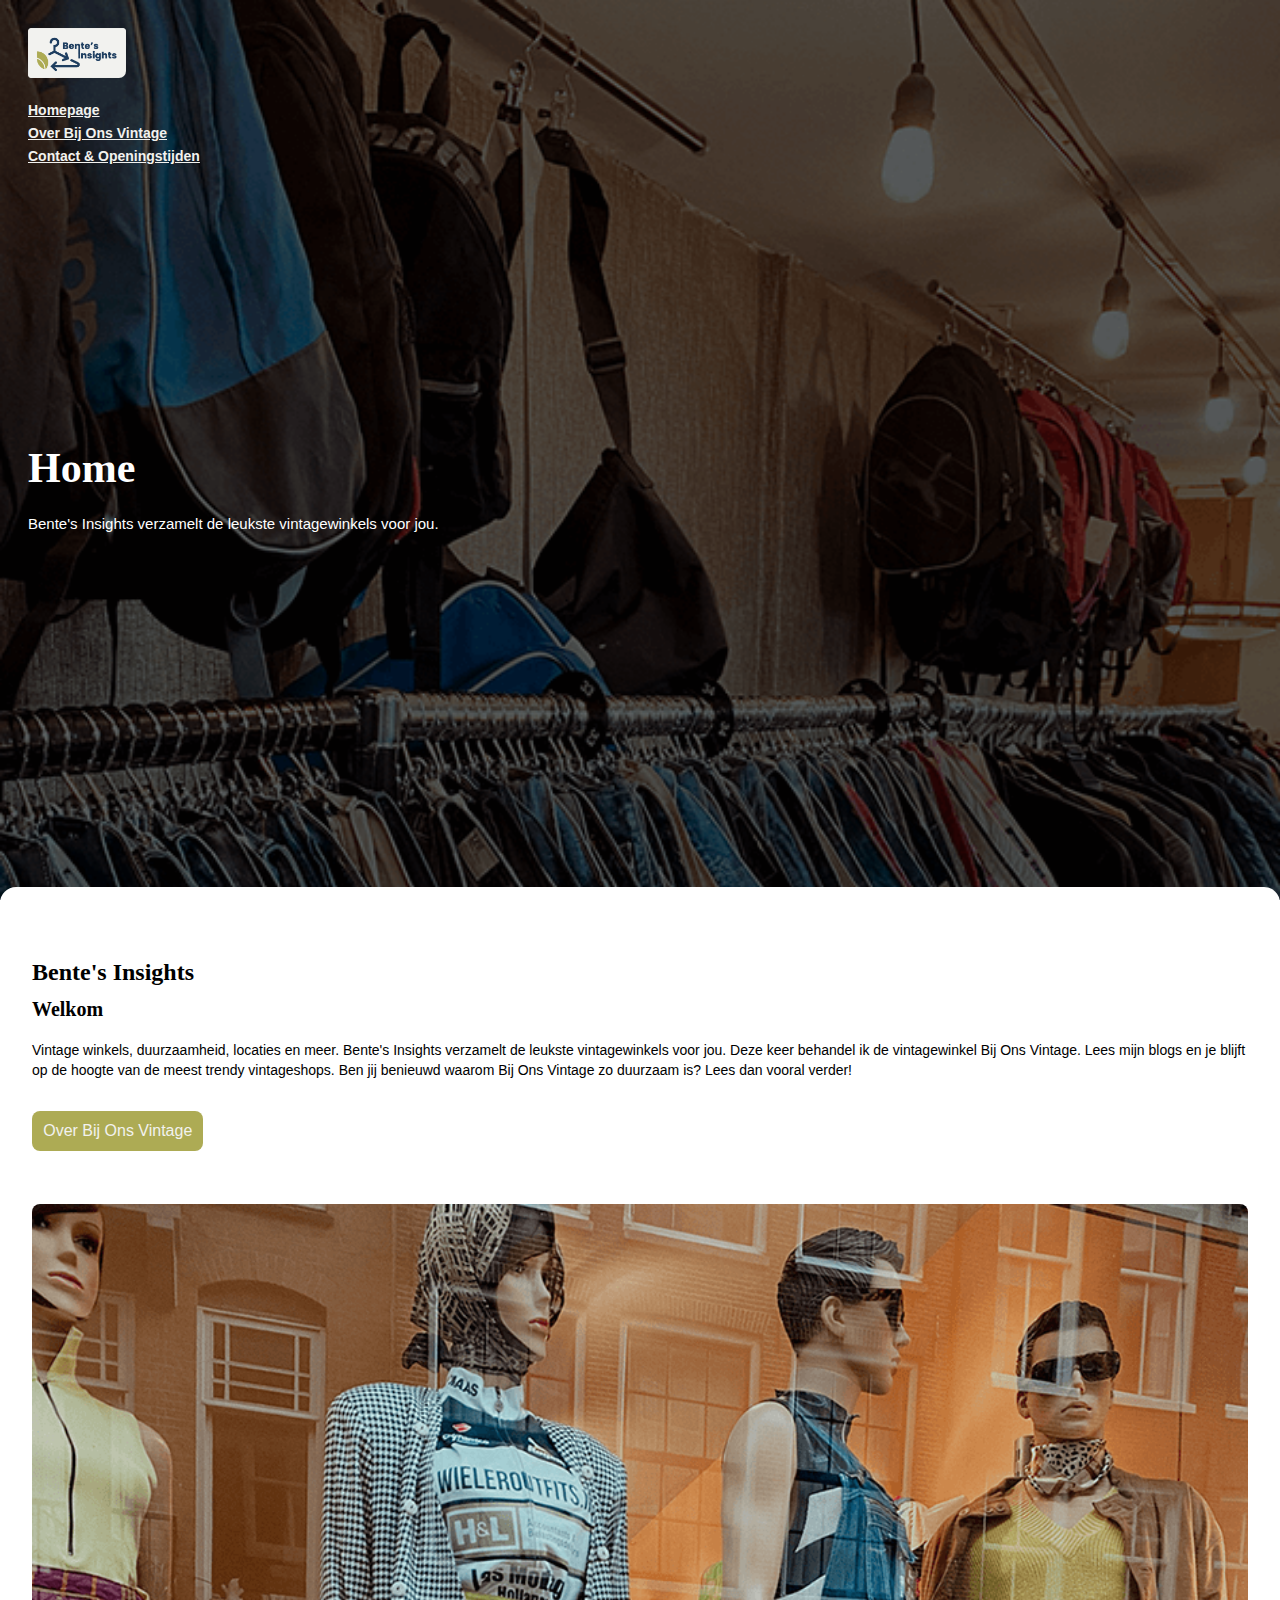
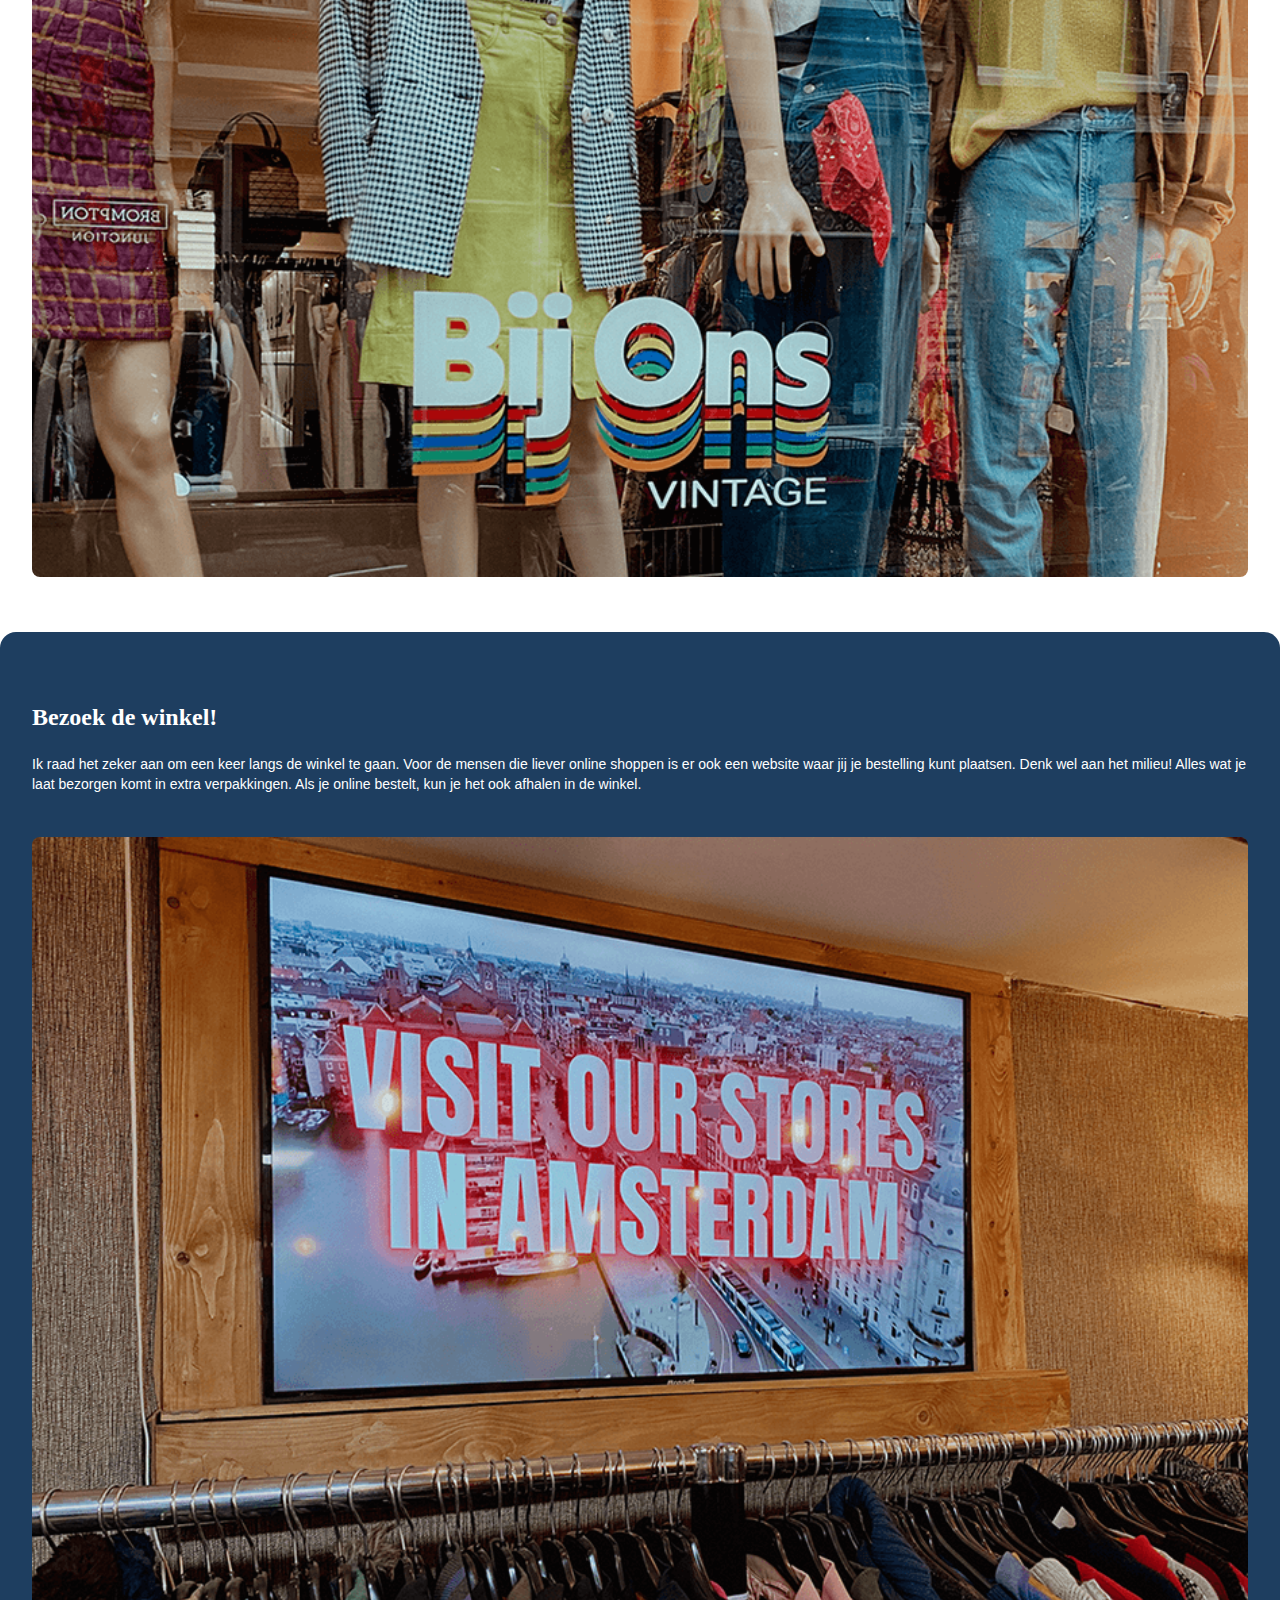
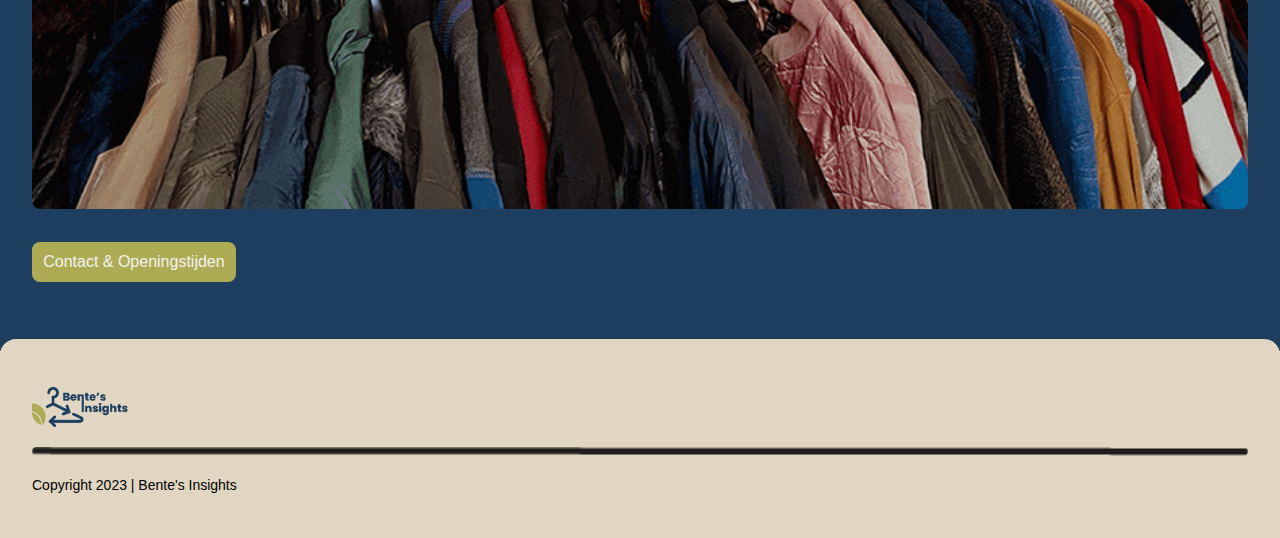
<file: index.html>
<!DOCTYPE html>
<html lang="nl">

<head>
    <meta charset="UTF-8">
    <meta name="viewport" content="width=device-width, initial-scale=1.0">
    <title>Homepage</title>
    <link rel="stylesheet" href="style.css">
</head>

<body>
    <header class="home">
        <section class="logo">
            <img src="images/logo_bentes_insights.png" alt="Logo">
        </section>
        <nav>
            <ul>
                <li><a href="index.html">Homepage</a></li>
                <li><a href="over_bij_ons_vintage.html">Over Bij Ons Vintage</a></li>
                <li><a href="contact_openingstijden.html">Contact & Openingstijden</a></li>
            </ul>
        </nav>
        <section class="tekst_banner">
            <div class="slide-in">
                <h1>Home</h1>
                <div class="paragraaf">
                    <p>Bente's Insights verzamelt de leukste vintagewinkels voor jou.</p>
                </div>
            </div>
        </section>
    </header>
    <main>
        <div class="slide-in">
            <article class="witte_achtergrond">
                <h2>Bente's Insights</h2>
                <h3>Welkom</h3>
                <p>Vintage winkels, duurzaamheid, locaties en meer. Bente's Insights verzamelt de leukste vintagewinkels
                    voor
                    jou. Deze keer behandel ik de vintagewinkel Bij Ons Vintage. Lees mijn blogs en je blijft op de
                    hoogte
                    van
                    de meest trendy vintageshops. Ben jij benieuwd waarom Bij Ons Vintage zo duurzaam is? Lees dan
                    vooral
                    verder!</p>
                <div class="knop">
                    <a href="over_bij_ons_vintage.html">Over Bij Ons Vintage</a>
                </div>
                <div class="afbeeldingen">
                    <img src="images/voorkant_winkel.png" alt="Voorkant van de winkel">
                </div>
            </article>

            <article class="blauwe_achtergrond">
                <h2>Bezoek de winkel!</h2>
                <p>Ik raad het zeker aan om een keer langs de winkel te gaan. Voor de mensen die liever online shoppen
                    is er
                    ook
                    een website waar jij je bestelling kunt plaatsen. Denk wel aan het milieu! Alles wat je laat
                    bezorgen
                    komt
                    in extra verpakkingen. Als je online bestelt, kun je het ook afhalen in de winkel.</p>
                <img src="images/visit_store.png" alt="Afbeelding van een tv scherm">
                <div class="knop2">
                    <a href="contact_openingstijden.html">Contact & Openingstijden</a>
                </div>
            </article>
        </div>
    </main>
    <footer>
        <article>
            <section class="logo_footer">
                <img src="images/hoofd_logo_bents_insights.png" alt="Logo">
            </section>
            <img src="images/lijn.png" alt="doorgetrokken lijn">
            <p>Copyright 2023 | Bente's Insights</p>
        </article>
    </footer>
</body>

</html>
</file>
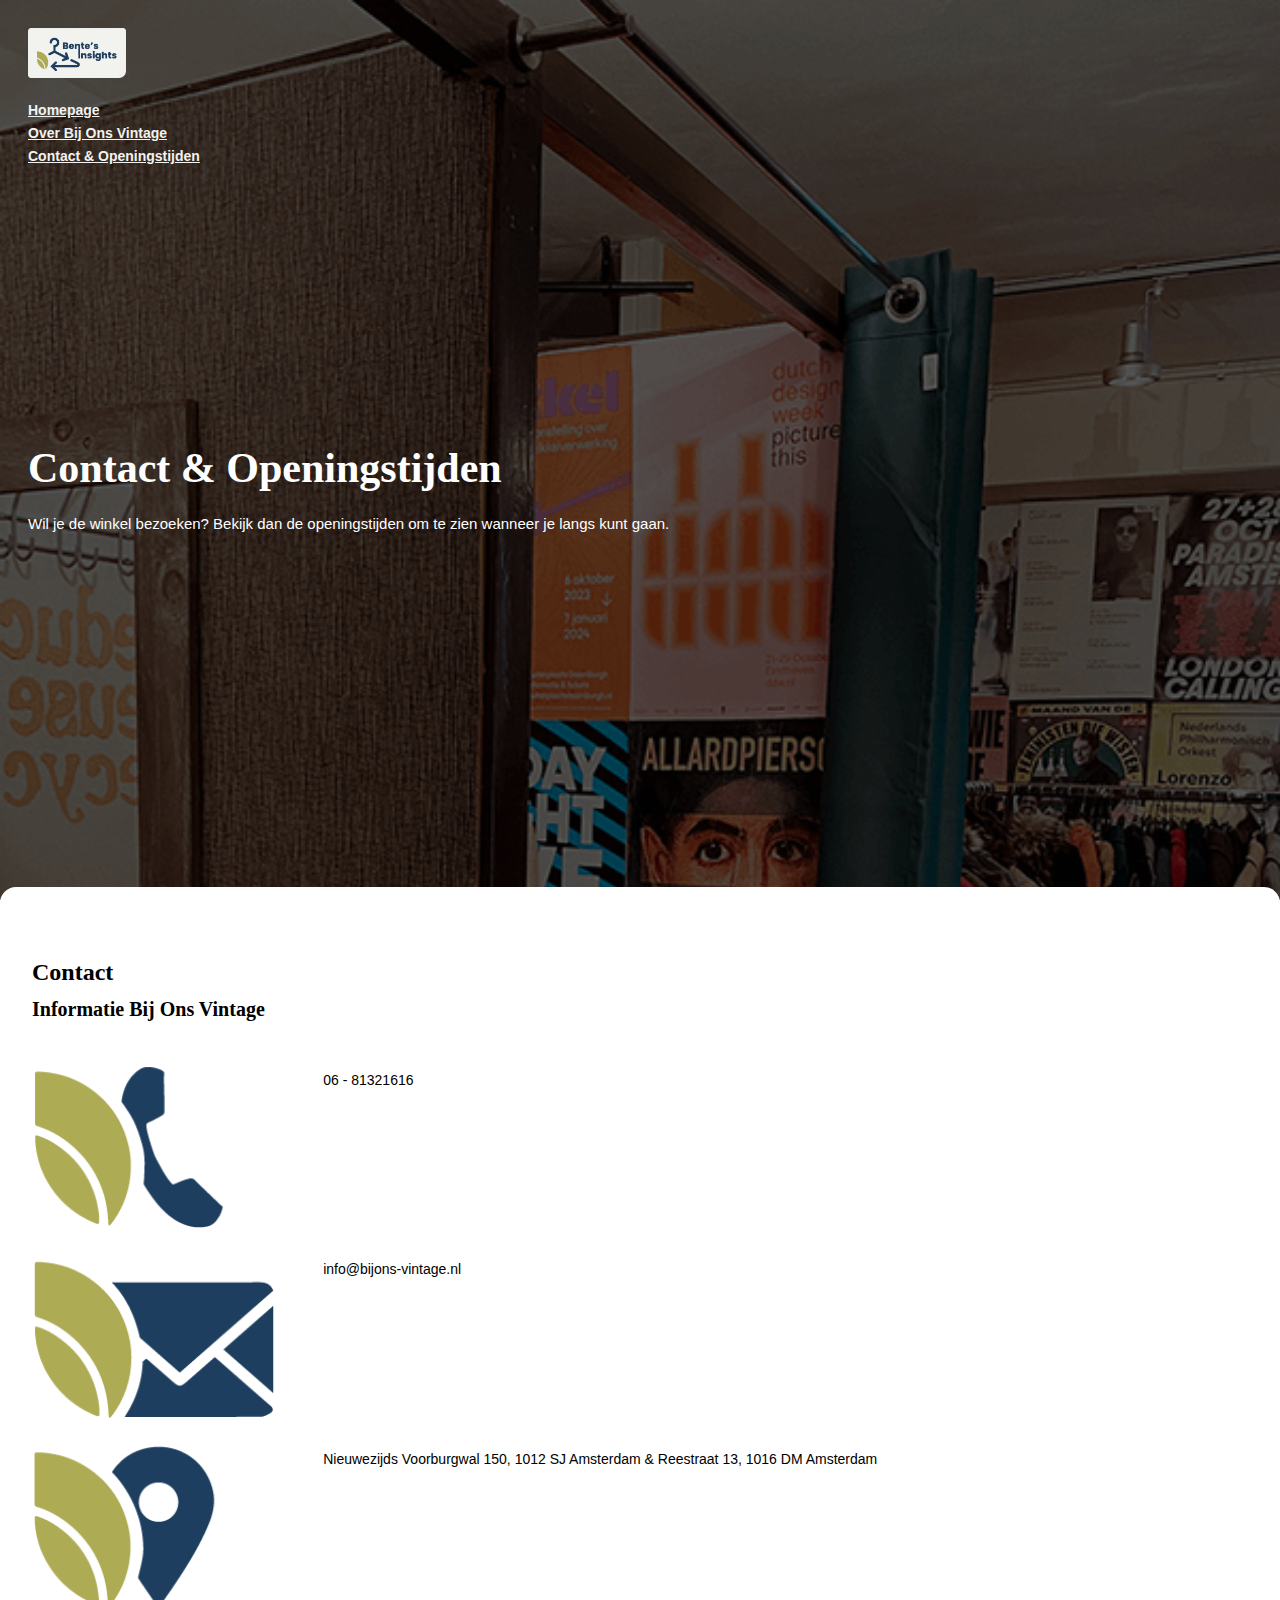
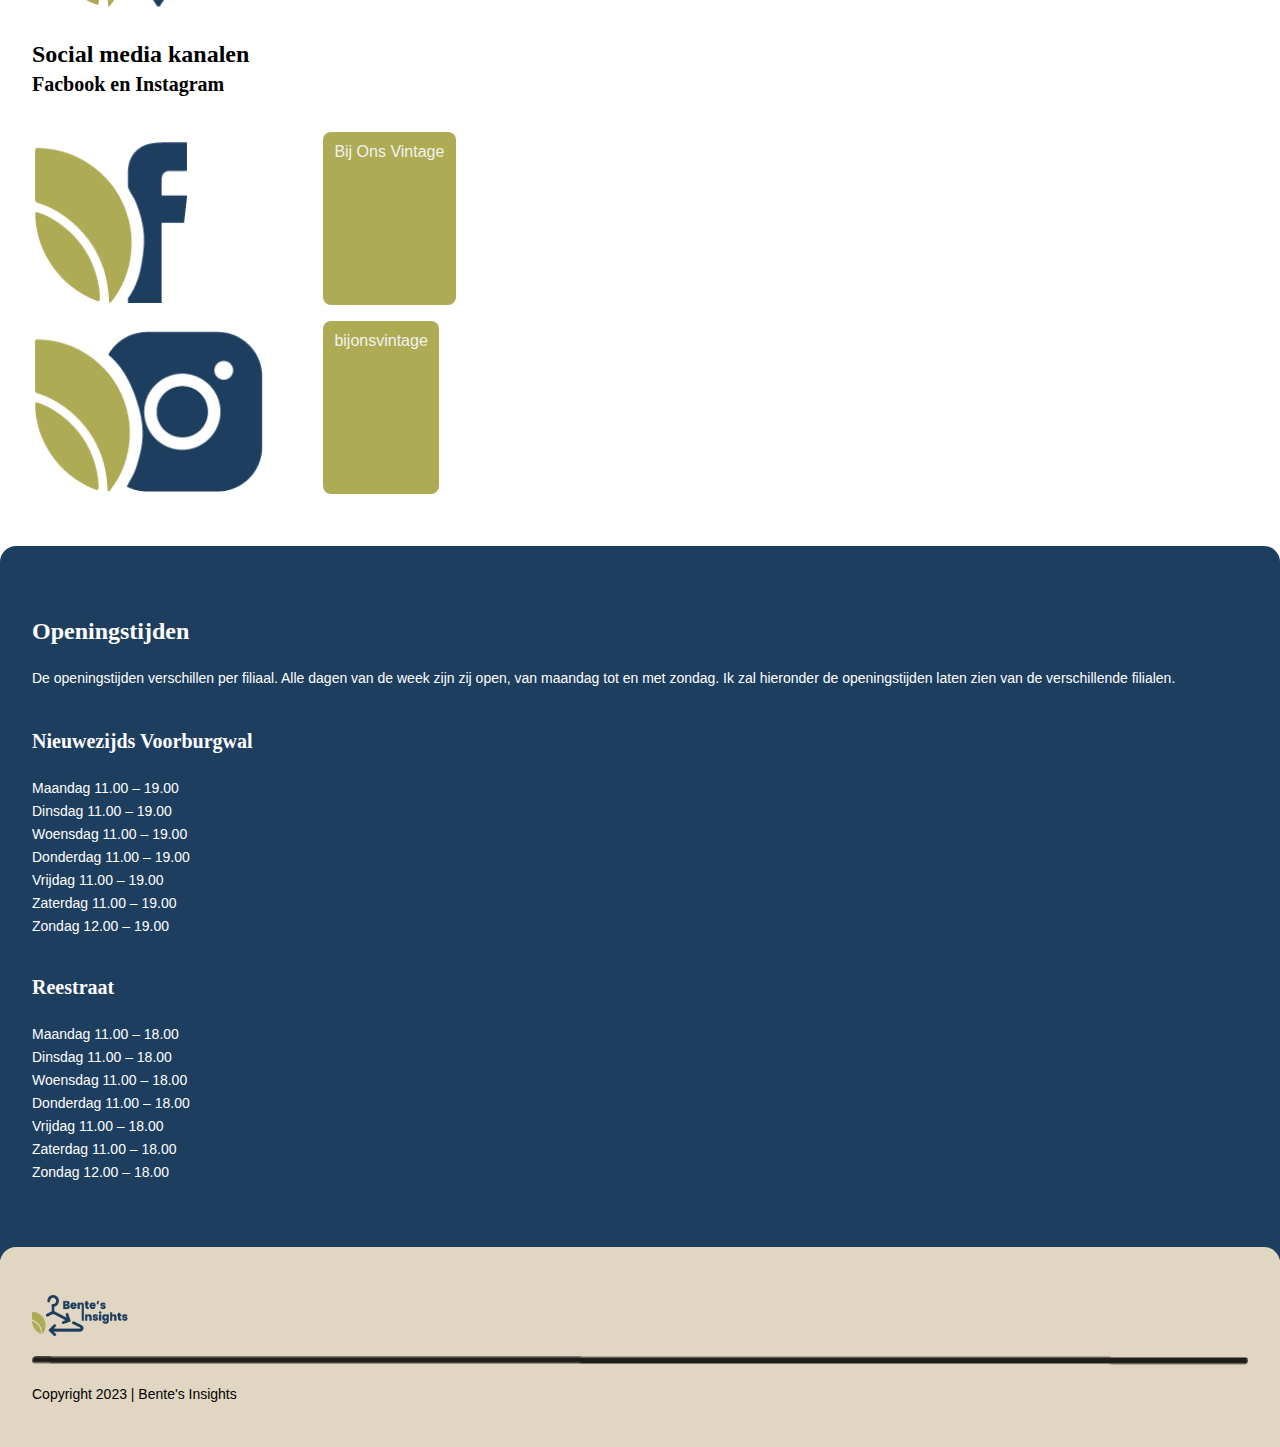
<file: contact_openingstijden.html>
<!DOCTYPE html>
<html lang="nl">

<head>
    <meta charset="UTF-8">
    <meta name="viewport" content="width=device-width, initial-scale=1.0">
    <title>Contact & Openingstijden</title>
    <link rel="stylesheet" href="style.css">
</head>

<body>
    <header class="contact">
        <section class="logo">
            <img src="images/logo_bentes_insights.png" alt="Logo">
        </section>
        <nav>
            <ul>
                <li><a href="index.html">Homepage</a></li>
                <li><a href="over_bij_ons_vintage.html">Over Bij Ons Vintage</a></li>
                <li><a href="contact_openingstijden.html">Contact & Openingstijden</a></li>
            </ul>
        </nav>
        <section class="tekst_banner">
            <div class="slide-in">
                <h1>Contact & Openingstijden</h1>
                <div class="paragraaf">
                    <p>Wil je de winkel bezoeken? Bekijk dan de openingstijden om te zien wanneer je langs kunt gaan.</p>
                </div>
            </div>
        </section>
    </header>

    <main>
        <div class="slide-in">
            <article class="witte_achtergrond">
                <h2>Contact</h2>
                <h3>Informatie Bij Ons Vintage</h3>
                <section class="contactpagina">
                    <img src="images/call_icon.png" alt="Icoon telefoon">
                    <p>06 - 81321616</p>
                </section>

                <section class="contactpagina">
                    <img src="images/mail_icon.png" alt="Icoon mail">
                    <p>info@bijons-vintage.nl</p>
                </section>

                <section class="contactpagina">
                    <img src="images/location_icon.png" alt="Icoon locatie">
                    <p>Nieuwezijds Voorburgwal 150, 1012 SJ Amsterdam & Reestraat 13, 1016 DM Amsterdam</p>
                </section>
            </article>

            <section class="socials">
                <article>
                    <h2>Social media kanalen</h2>
                    <h3>Facbook en Instagram</h3>
                    <section class="contactpagina">
                        <img src="images/facebook_icon.png" alt="Facebook icoon">
                        <a href="https://www.facebook.com/bijonsvintage/?locale=nl_NL">Bij Ons Vintage</a>
                    </section>

                    <section class="contactpagina">
                        <img src="images/insta_icon.png" alt="Instagram icoon">
                        <a href="https://www.instagram.com/bijonsvintage/">bijonsvintage</a>
                    </section>
                </article>
            </section>

            <article class="blauwe_achtergrond">
                <h2>Openingstijden</h2>
                <p>De openingstijden verschillen per filiaal. Alle dagen van de week zijn zij open, van maandag tot
                    en
                    met
                    zondag. Ik zal hieronder de openingstijden laten zien van de verschillende filialen.</p>
                <h3>Nieuwezijds Voorburgwal</h3>
                <section class="lettertype_openingstijden">
                    <ol>
                        <li>Maandag 11.00 – 19.00</li>
                        <li>Dinsdag 11.00 – 19.00</li>
                        <li>Woensdag 11.00 – 19.00</li>
                        <li>Donderdag 11.00 – 19.00</li>
                        <li>Vrijdag 11.00 – 19.00</li>
                        <li>Zaterdag 11.00 – 19.00</li>
                        <li>Zondag 12.00 – 19.00</li>
                    </ol>
                    <div class="openingstijden">
                        <h3>Reestraat</h3>
                        <ol>
                            <li>Maandag 11.00 – 18.00</li>
                            <li>Dinsdag 11.00 – 18.00</li>
                            <li>Woensdag 11.00 – 18.00</li>
                            <li>Donderdag 11.00 – 18.00</li>
                            <li>Vrijdag 11.00 – 18.00</li>
                            <li>Zaterdag 11.00 – 18.00</li>
                            <li>Zondag 12.00 – 18.00</li>
                        </ol>
                    </div>
                </section>
            </article>
        </div>
    </main>
    <footer>
        <article>
            <section class="logo_footer">
                <img src="images/hoofd_logo_bents_insights.png" alt="Logo">
            </section>
            <img src="images/lijn.png" alt="doorgetrokken lijn">
            <p>Copyright 2023 | Bente's Insights</p>
        </article>
    </footer>
</body>

</html>
</file>
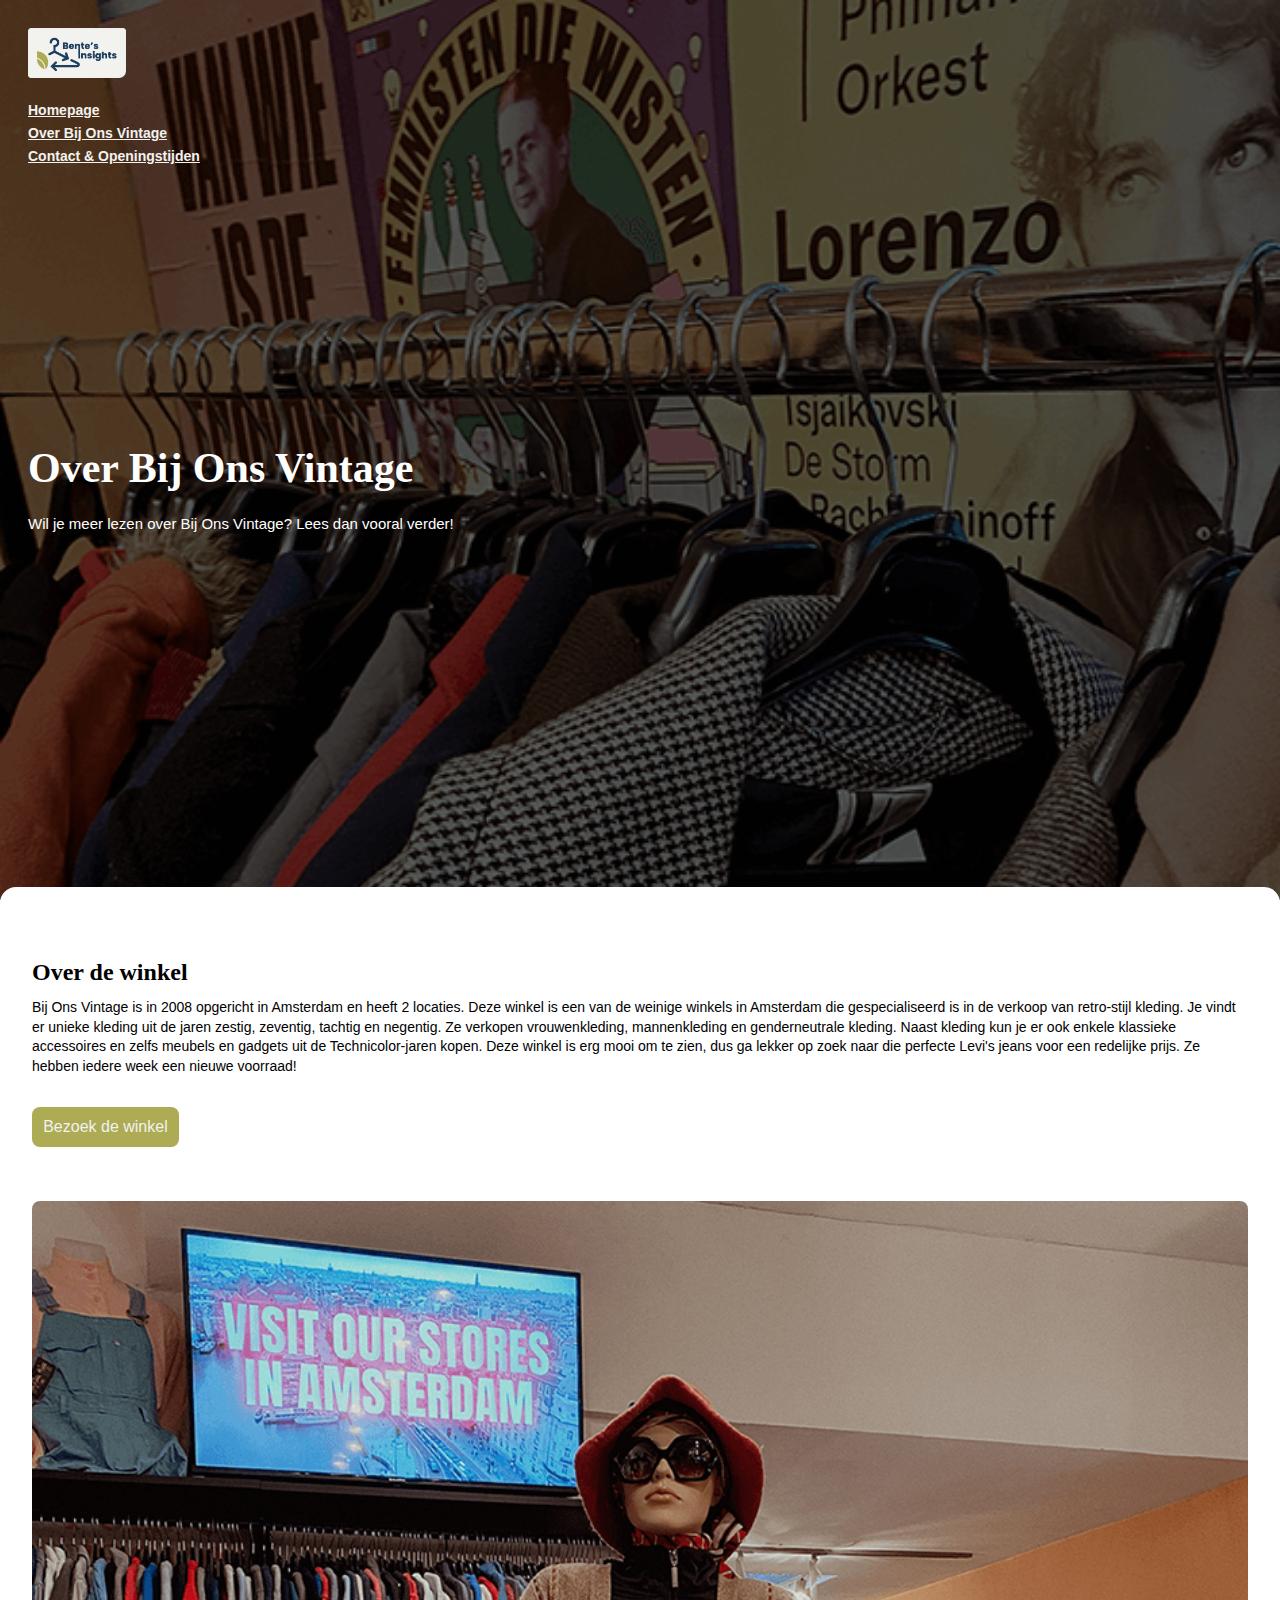
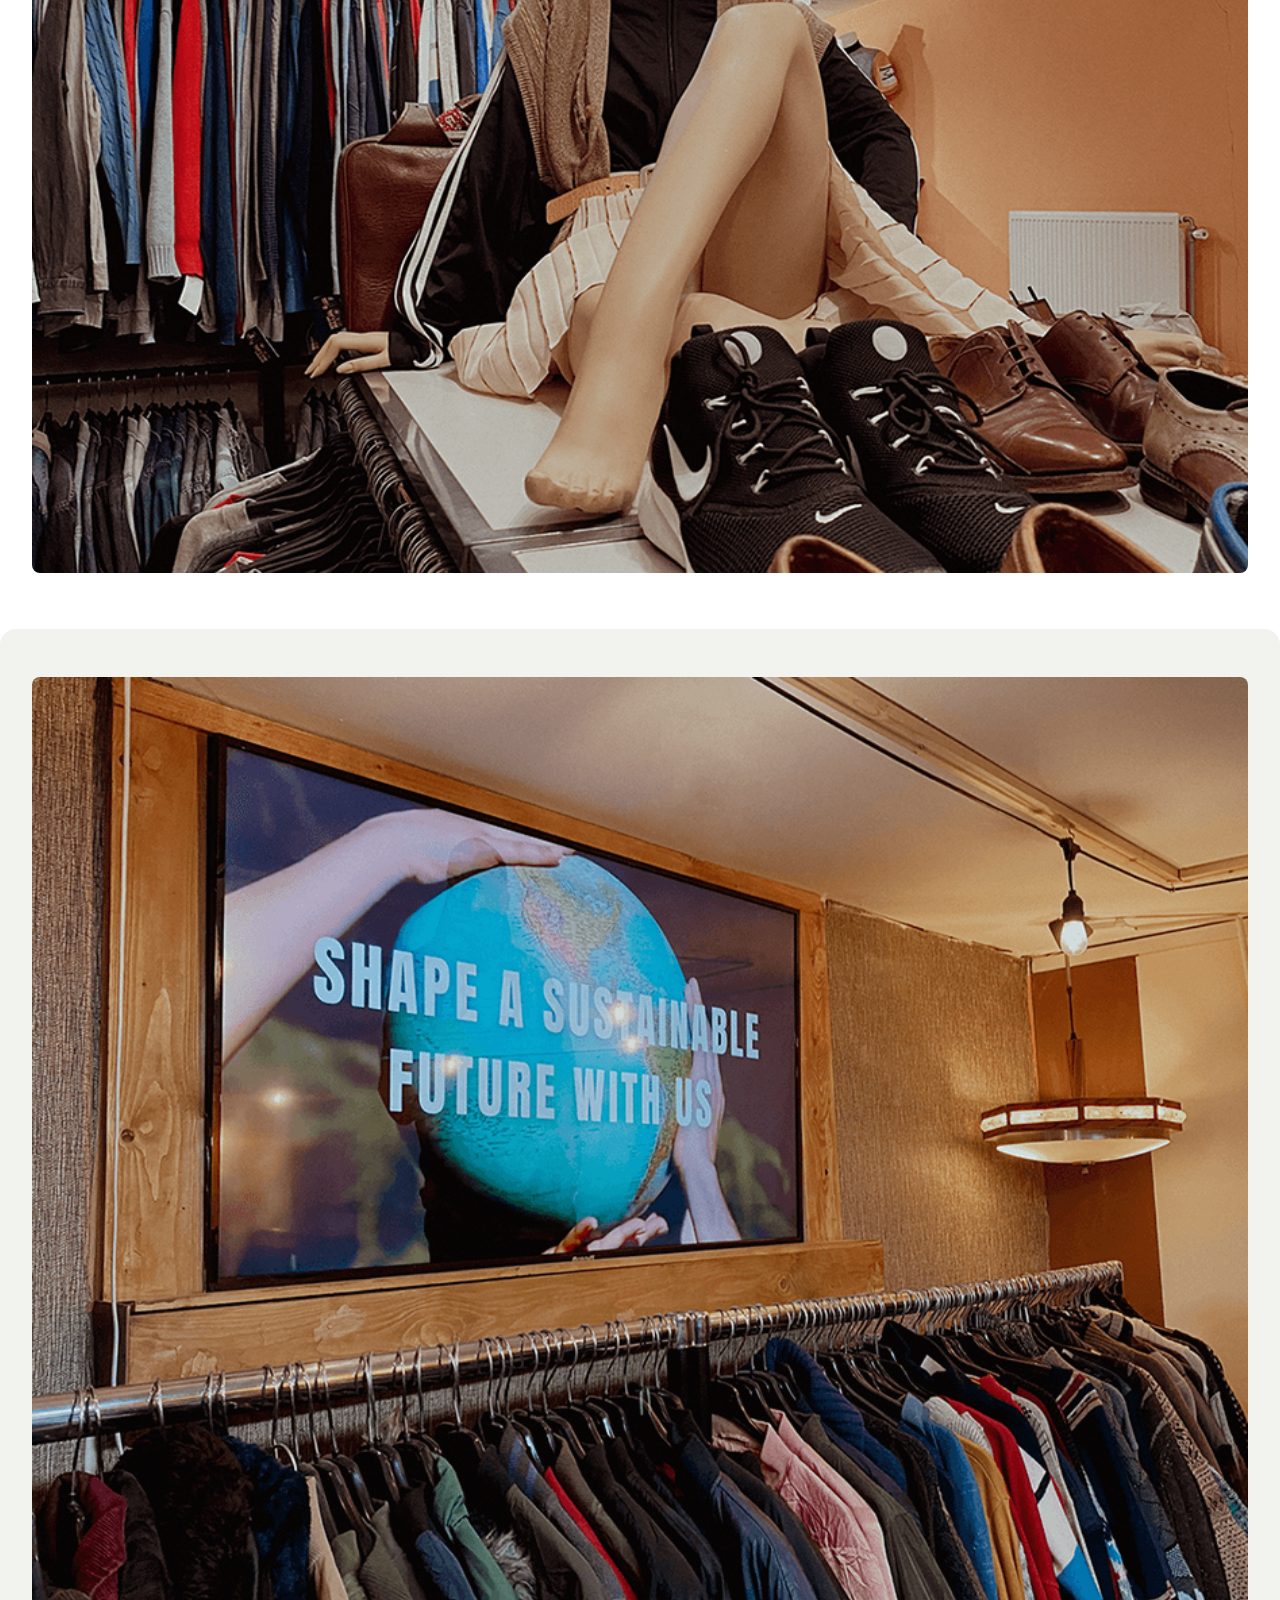
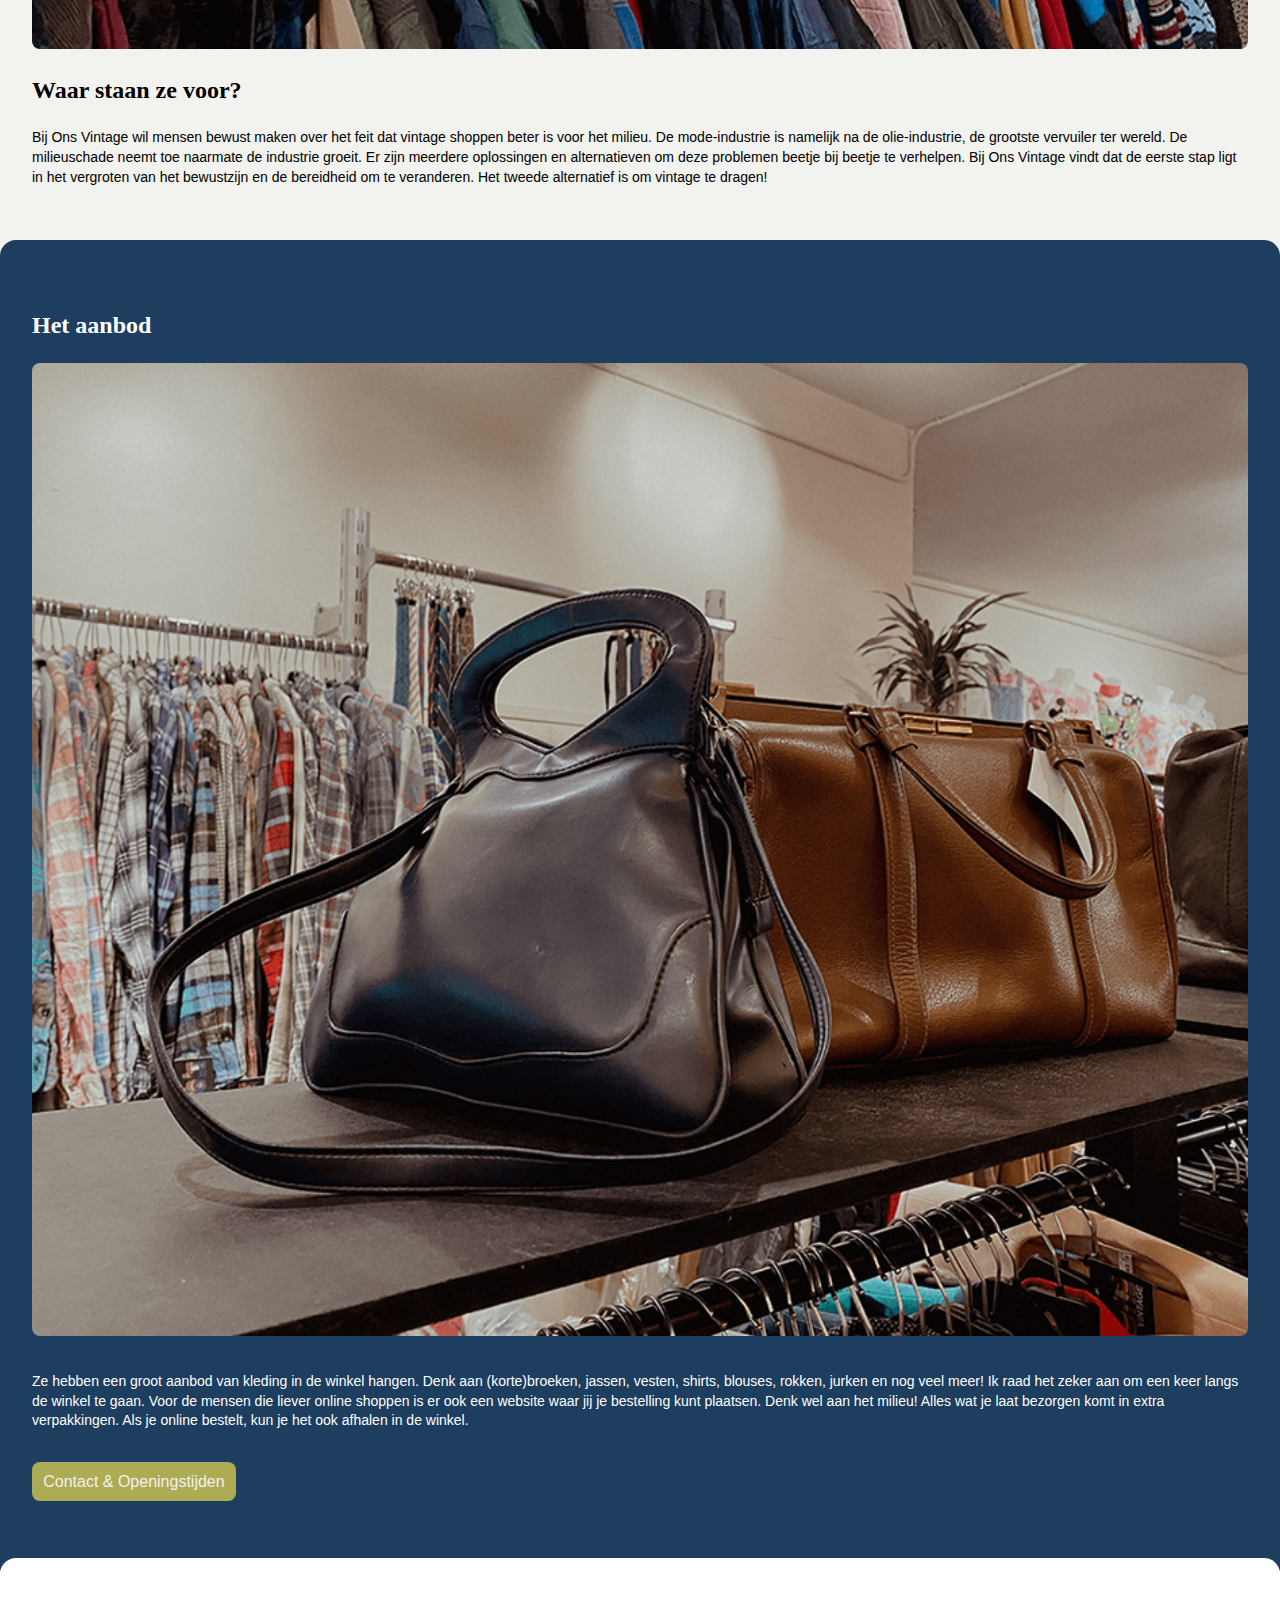
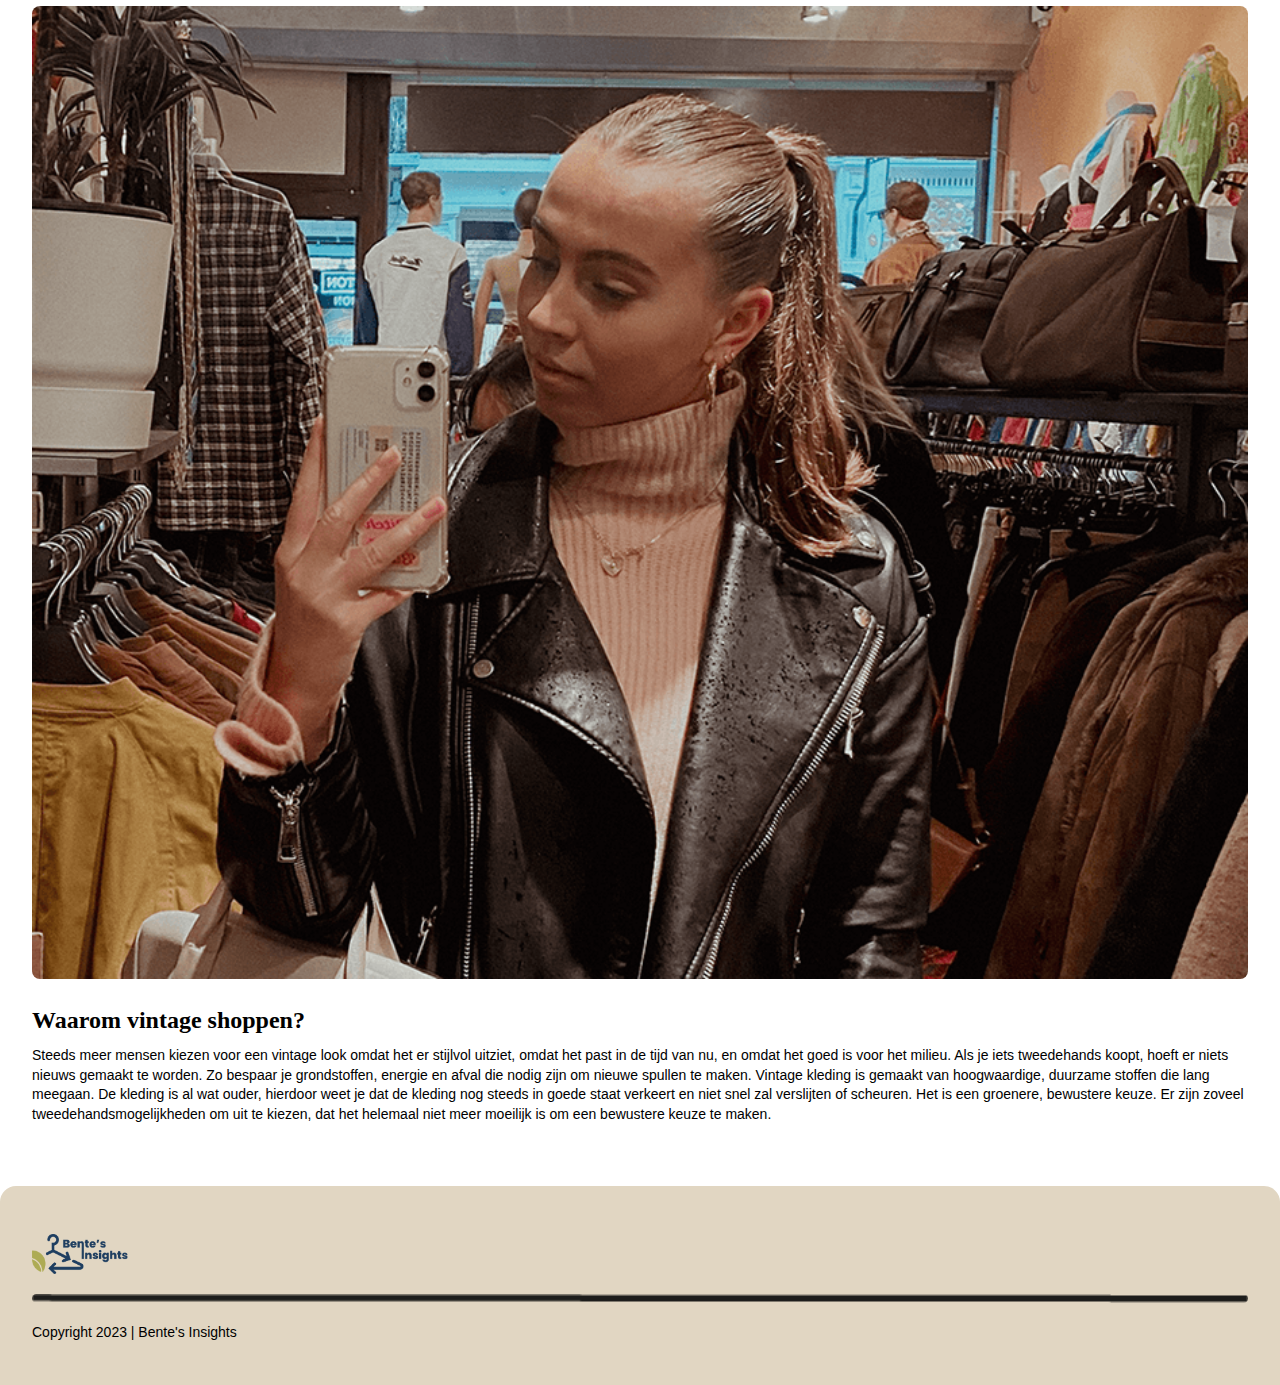
<file: over_bij_ons_vintage.html>
<!DOCTYPE html>
<html lang="nl">

<head>
    <meta charset="UTF-8">
    <meta name="viewport" content="width=device-width, initial-scale=1.0">
    <title>Over Bij Ons Vintage</title>
    <link rel="stylesheet" href="style.css">
</head>

<body>
    <header class="over">
        <section class="logo">
            <img src="images/logo_bentes_insights.png" alt="Logo">
        </section>
        <nav>
            <ul>
                <li><a href="index.html">Homepage</a></li>
                <li><a href="over_bij_ons_vintage.html">Over Bij Ons Vintage</a></li>
                <li><a href="contact_openingstijden.html">Contact & Openingstijden</a></li>
            </ul>
        </nav>
        <section class="tekst_banner">
            <div class="slide-in">
                <h1>Over Bij Ons Vintage</h1>
                <div class="paragraaf">
                    <p>Wil je meer lezen over Bij Ons Vintage? Lees dan vooral verder!</p>
                </div>
            </div>
        </section>
    </header>

    <main>
        <div class="slide-in">
            <article class="witte_achtergrond">
                <h2>Over de winkel</h2>
                <p>Bij Ons Vintage is in 2008 opgericht in Amsterdam en heeft 2 locaties. Deze winkel is een van de
                    weinige
                    winkels in Amsterdam die gespecialiseerd is in de verkoop van retro-stijl kleding. Je vindt er
                    unieke
                    kleding uit de jaren zestig, zeventig, tachtig en negentig. Ze verkopen vrouwenkleding,
                    mannenkleding en
                    genderneutrale kleding. Naast kleding kun je er ook enkele klassieke accessoires en zelfs meubels en
                    gadgets uit de Technicolor-jaren kopen. Deze winkel is erg mooi om te zien, dus ga lekker op zoek
                    naar
                    die perfecte Levi's jeans voor een redelijke prijs. Ze hebben iedere week een nieuwe voorraad!</p>
                <div class="knop">
                    <a href="contact_openingstijden.html">Bezoek de winkel</a>
                </div>
                <div class="afbeeldingen">
                    <img src="images/paspop.png" alt="Afbeelding paspop">
                </div>
            </article>

            <article class="lichte_achtergrond">
                <img src="images/sustainable.png" alt="Afbeelding van een tv scherm">
                <h2>Waar staan ze voor?</h2>
                <p>Bij Ons Vintage wil mensen bewust maken over het feit dat vintage shoppen beter is voor het milieu.
                    De
                    mode-industrie is namelijk na de olie-industrie, de grootste vervuiler ter wereld. De milieuschade
                    neemt
                    toe naarmate de industrie groeit. Er zijn meerdere oplossingen en alternatieven om deze problemen
                    beetje
                    bij beetje te verhelpen. Bij Ons Vintage vindt dat de eerste stap ligt in het vergroten van het
                    bewustzijn en de bereidheid om te veranderen. Het tweede alternatief is om vintage te dragen! </p>
            </article>

            <article class="blauwe_achtergrond">
                <h2>Het aanbod</h2>
                <div class="afbeeldingen">
                    <img src="images/tassen.png" alt="Afbeelding vintage tassen">
                </div>
                <p>Ze hebben een groot aanbod van kleding in de winkel hangen. Denk aan (korte)broeken, jassen, vesten,
                    shirts, blouses, rokken, jurken en nog veel meer! Ik raad het zeker aan om een keer langs de winkel
                    te
                    gaan. Voor de mensen die liever online shoppen is er ook een website waar jij je bestelling kunt
                    plaatsen. Denk wel aan het milieu! Alles wat je laat bezorgen komt in extra verpakkingen. Als je
                    online
                    bestelt, kun je het ook afhalen in de winkel.</p>
                <a href="contact_openingstijden.html">Contact & Openingstijden</a>
            </article>

            <article class="witte_achtergrond">
                <img src="images/foto_spiegel.png" alt="Spiegel selfie">
                <h2>Waarom vintage shoppen?</h2>
                <p>Steeds meer mensen kiezen voor een vintage look omdat het er stijlvol uitziet, omdat het past in de
                    tijd
                    van nu, en omdat het goed is voor het milieu. Als je iets tweedehands koopt, hoeft er niets nieuws
                    gemaakt te worden. Zo bespaar je grondstoffen, energie en afval die nodig zijn om nieuwe spullen te
                    maken. Vintage kleding is gemaakt van hoogwaardige, duurzame stoffen die lang meegaan. De kleding is
                    al
                    wat ouder, hierdoor weet je dat de kleding nog steeds in goede staat verkeert en niet snel zal
                    verslijten of scheuren. Het is een groenere, bewustere keuze. Er zijn zoveel
                    tweedehandsmogelijkheden om
                    uit te kiezen, dat het helemaal niet meer moeilijk is om een bewustere keuze te maken.</p>
            </article>
        </div>
    </main>
    <footer>
        <article>
            <section class="logo_footer">
                <img src="images/hoofd_logo_bents_insights.png" alt="Logo">
            </section>
            <img src="images/lijn.png" alt="doorgetrokken lijn">
            <p>Copyright 2023 | Bente's Insights</p>
        </article>
    </footer>
</body>

</html>
</file>
<file: style.css>
* {
    margin: 0em;
    padding: 0em;
}

header {
    color: white;
    font-family: Arial, Helvetica, sans-serif;
    font-size: 14px;
    width: 100%;
    height: 100vh;
    font-weight: bold;
}

header.home {
    background-image: url(images/broeken.png);
    background-size: cover;
    background-repeat: no-repeat;
}

header.over {
    background-image: url(images/jassen.png);
    background-size: cover;
    background-repeat: no-repeat;
}

header.contact {
    background-image: url(images/pashokje.png);
    background-size: cover;
    background-repeat: no-repeat;
}

li {
    padding-top: 0.5em;
    list-style-type: none;
}

ul {
    margin-top: 1em;
    padding-left: 2em;
}

ul li a {
    color: white;
    text-decoration: underline;
}

a:link {
    color: #f2f2ef;
}

a:hover {
    color: #adab54;
}

h1 {
    color: white;
    font-family: serif;
    font-size: 42px;
    padding-bottom: 0.5em;
}

h2,h3 {
    text-align: left;
    font-family: serif;
}

h2 {
    padding-bottom: 0.2em;
    padding-top: 1em;
    font-size: 24px;
}

h3 {
    padding-bottom: 1em;
    font-size: 20px;
}

p {
    text-align: left;
    font-family: Arial, Helvetica, sans-serif;
    line-height: 1.4em;
    font-size: 14px;
    padding-bottom: 3em;
}

img {
    width: 100%;
    border-radius: 0.5em;
}

section.logo img {
    width: 7em;
    padding-top: 2em;
    padding-left: 2em;
}

section.logo_footer img {
    width: 6em;
}

section.tekst_banner {
    margin-top: 16em;
    padding-left: 2em;
    padding-right: 6em;
    padding-top: 4em;
}

section.tekst_banner p {
    font-size: 15px;
}

section.socials {
    margin-top: -4.5em;
    margin-bottom: 4em;
}

section.lettertype_openingstijden {
    font-family: Arial, Helvetica, sans-serif;
    font-size: 14px;
}

section.contactpagina p {
    margin-top: 1em;
}

article.blauwe_achtergrond h2 {
    padding-bottom: 1em;
}

article.lichte_achtergrond h2 {
    padding-bottom: 1em;
}

article.witte_achtergrond h2 {
    padding-bottom: 0.5em;
}

article a {
    background-color: #adab54;
    color: white;
    font-family: Arial, Helvetica, sans-serif;
    text-decoration: none;
    padding: 0.7em;
    border-radius: 0.5em;
    transition: all 450ms ease-out;
}

article a:hover {
    background-color: transparent;
    border: 0.1em solid #adab54;
    color: #adab54;
    transform: translateY(-0.5em);
}

article {
    padding-top: 3em;
    border-top-left-radius: 1em;
    border-top-right-radius: 1em;
    padding-left: 2em;
    padding-right: 2em;
}

article.blauwe_achtergrond {
    background-color: #1e3e60;
    color: white;
    padding-bottom: 5em;
    position: relative;
    margin-top: -0.8em;
}

article.lichte_achtergrond {
    background-color: #f2f2ef;
    color: black;
    position: relative;
    margin-top: -0.8em;
    padding-bottom: 1.5em;
}

article.witte_achtergrond {
    padding-bottom: 2em;
    background-color: white;
    position: relative;
    margin-top: -0.8em;
}

article section.contactpagina {
    display: flex;
    padding-top: 1em;
}

article section.contactpagina img {
    width: 20%;
    height: 15%;
}

article section img {
    width: 10%;
    padding-right: 3em;
}

div.paragraaf {
    font-weight: 100;
}

div.knop {
    margin-bottom: 4em;
}

div.knop2 {
    margin-top: 2.5em;
}

div.afbeeldingen {
    margin-bottom: 2em;
}

div.openingstijden {
    margin-top: 3em;
}

footer img {
    margin-bottom: 1em;
}

@keyframes slideInFromBottom {
    0% {
        transform: translateY(100%);
        opacity: 0;
    }

    100% {
        transform: translateY(0);
        opacity: 1;
    }
}

.slide-in {
    animation: slideInFromBottom 2s ease both;
}

@keyframes slideInLeft {
    from {
        transform: translate(-200%);
    }

    to {
        transform: translate(0);
    }
}

section.contactpagina img {
    animation-name: slideInLeft;
    animation-duration: 2s;
    animation-timing-function: ease-in;
    animation-delay: 10s;
}

footer {
    background-color: #e1d6c2;
    border-top-left-radius: 1em;
    border-top-right-radius: 1em;
    position: relative;
    margin-top: -0.8em;
}
</file>
